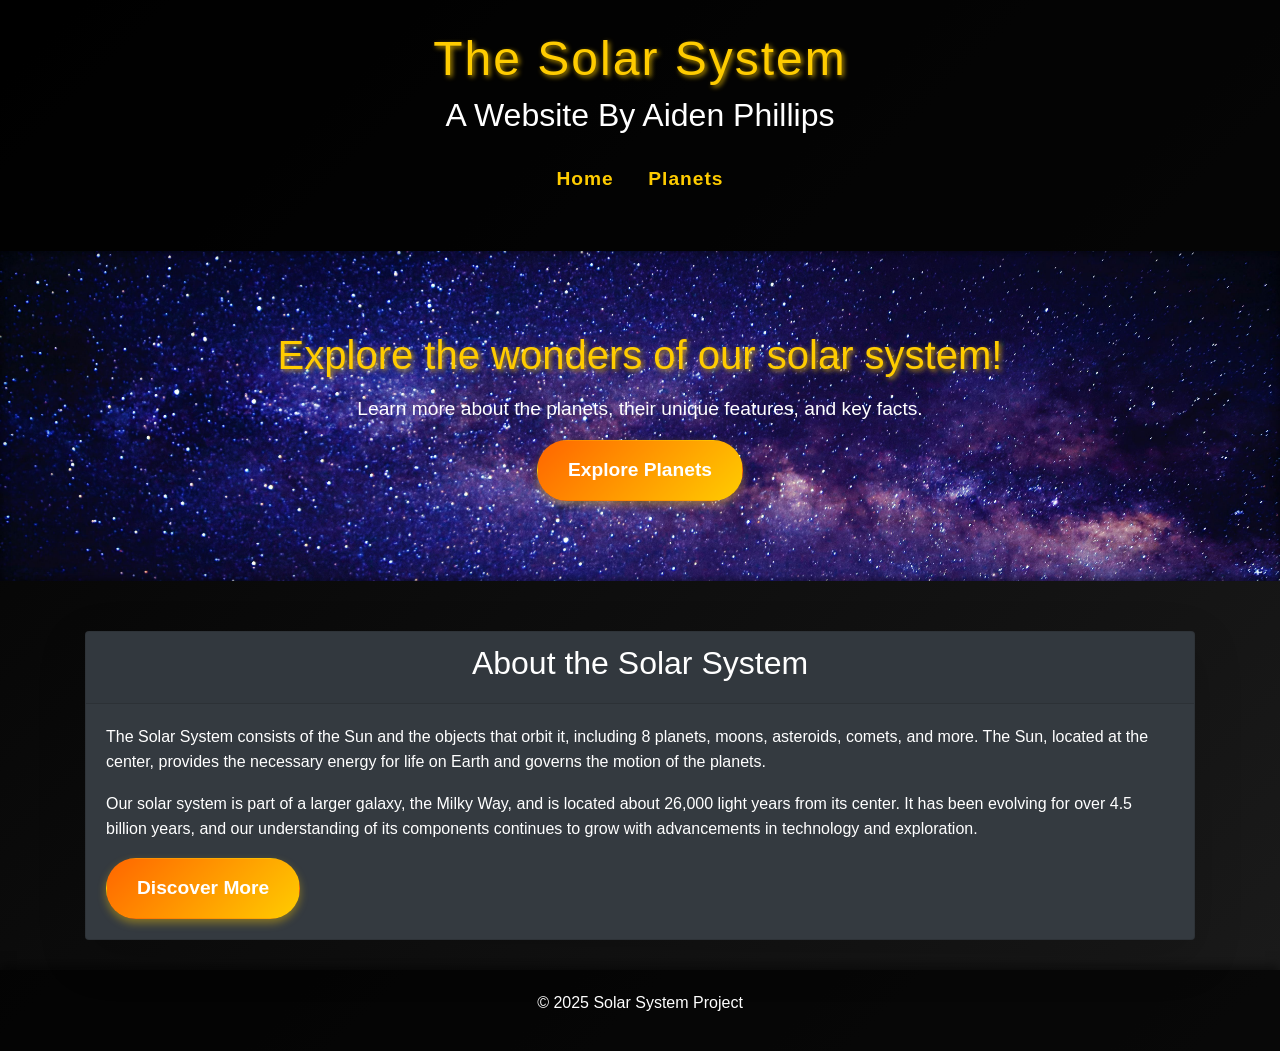
<file: index.html>
<!DOCTYPE html>
<html lang="en">
<head>
    <meta charset="UTF-8">
    <meta name="viewport" content="width=device-width, initial-scale=1.0">
    <title>Solar System</title>
    <link href="https://stackpath.bootstrapcdn.com/bootstrap/4.5.2/css/bootstrap.min.css" rel="stylesheet">
    <link rel="stylesheet" href="styles.css">
</head>
<body>
    <header>
        <h1>The Solar System</h1>
        <h2>A Website By Aiden Phillips</h2>
        <nav>
            <ul>
                <li><a href="index.html">Home</a></li>
                <li><a href="planets.html">Planets</a></li>
            </ul>
        </nav>
    </header>
    
    <section class="intro">
        <h2>Explore the wonders of our solar system!</h2>
        <p>Learn more about the planets, their unique features, and key facts.</p>
        <a href="planets.html" class="btn btn-space">Explore Planets</a>
    </section>

    <section class="solar-system-info">
        <div class="container">
            <div class="card bg-dark text-white shadow-lg">
                <div class="card-header text-center">
                    <h2>About the Solar System</h2>
                </div>
                <div class="card-body">
                    <p>The Solar System consists of the Sun and the objects that orbit it, including 8 planets, moons, asteroids, comets, and more. The Sun, located at the center, provides the necessary energy for life on Earth and governs the motion of the planets.</p>
                    <p>Our solar system is part of a larger galaxy, the Milky Way, and is located about 26,000 light years from its center. It has been evolving for over 4.5 billion years, and our understanding of its components continues to grow with advancements in technology and exploration.</p>
                    <a href="planets.html" class="btn btn-space">Discover More</a>
                </div>
            </div>
        </div>
    </section>
    
    
    <footer>
        <p>&copy; 2025 Solar System Project</p>
    </footer>
</body>
</html>
</file>
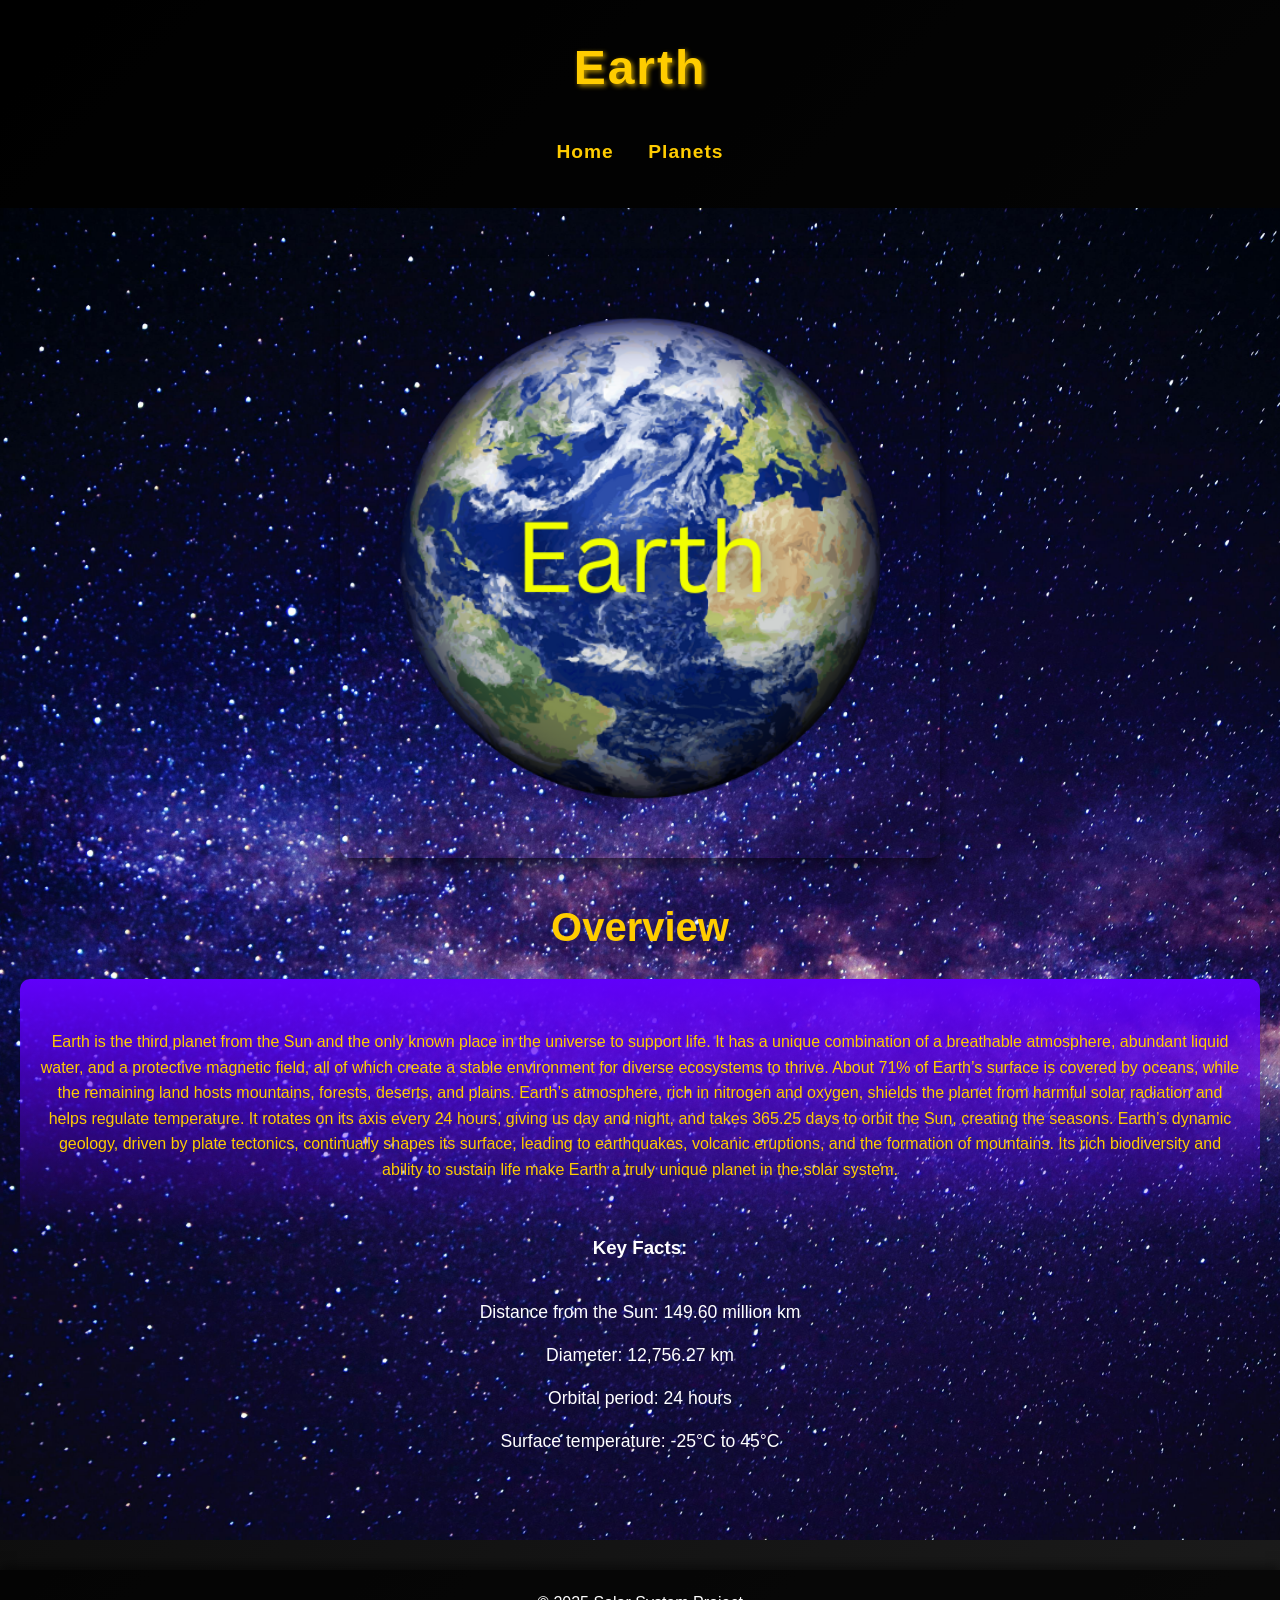
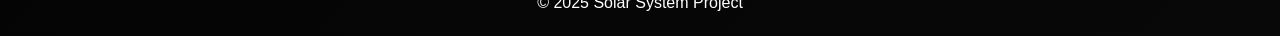
<file: earth.html>
<!DOCTYPE html>
<html lang="en">
<head>
    <meta charset="UTF-8">
    <meta name="viewport" content="width=device-width, initial-scale=1.0">
    <title>Earth - Solar System</title>
    <link rel="stylesheet" href="styles.css">
</head>
<body>
    <header>
        <h1>Earth</h1>
        <nav>
            <ul>
                <li><a href="index.html">Home</a></li>
                <li><a href="planets.html">Planets</a></li>
            </ul>
        </nav>
    </header>

    <section class="planet-detail">
        <img src="images/earth.png" alt="Mercury" class="planet-img">
        <h2>Overview</h2>
        <p>Earth is the third planet from the Sun and the only known place in the universe to support life. It has a unique combination of a breathable atmosphere, abundant liquid water, and a protective magnetic field, all of which create a stable environment for diverse ecosystems to thrive. About 71% of Earth’s surface is covered by oceans, while the remaining land hosts mountains, forests, deserts, and plains. Earth’s atmosphere, rich in nitrogen and oxygen, shields the planet from harmful solar radiation and helps regulate temperature. It rotates on its axis every 24 hours, giving us day and night, and takes 365.25 days to orbit the Sun, creating the seasons. Earth’s dynamic geology, driven by plate tectonics, continually shapes its surface, leading to earthquakes, volcanic eruptions, and the formation of mountains. Its rich biodiversity and ability to sustain life make Earth a truly unique planet in the solar system.</p>

        <h3>Key Facts:</h3>
        <ul>
            <li>Distance from the Sun: 149.60 million km</li>
            <li>Diameter: 12,756.27 km</li>
            <li>Orbital period: 24 hours</li>
            <li>Surface temperature: -25°C to 45°C</li>
        </ul>
    </section>

    <footer>
        <p>&copy; 2025 Solar System Project</p>
    </footer>
</body>
</html>
</file>
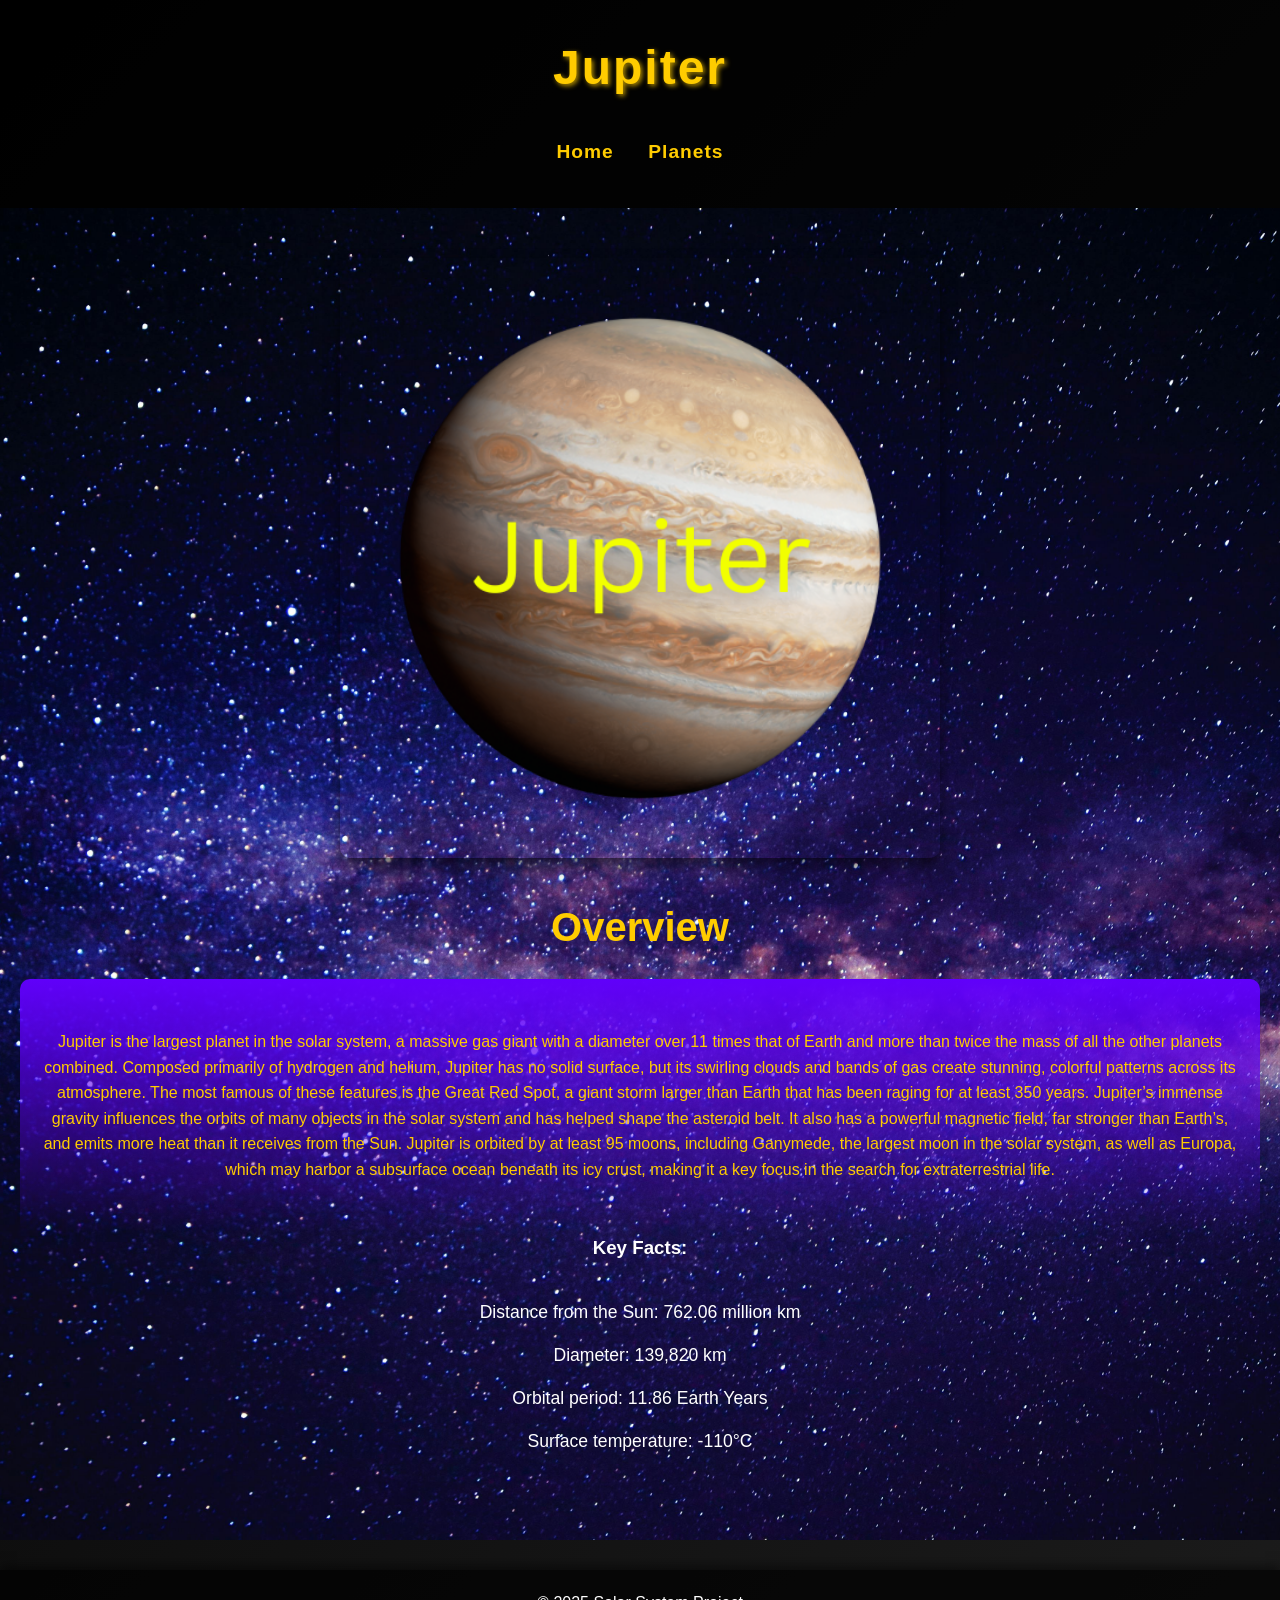
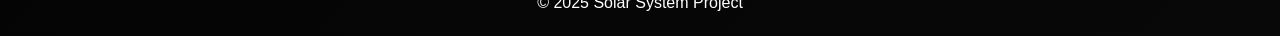
<file: jupiter.html>
<!DOCTYPE html>
<html lang="en">
<head>
    <meta charset="UTF-8">
    <meta name="viewport" content="width=device-width, initial-scale=1.0">
    <title>Jupiter - Solar System</title>
    <link rel="stylesheet" href="styles.css">
</head>
<body>
    <header>
        <h1>Jupiter</h1>
        <nav>
            <ul>
                <li><a href="index.html">Home</a></li>
                <li><a href="planets.html">Planets</a></li>
            </ul>
        </nav>
    </header>

    <section class="planet-detail">
        <img src="images/jupiter.png" alt="Jupiter" class="planet-img">
        <h2>Overview</h2>
        <p>Jupiter is the largest planet in the solar system, a massive gas giant with a diameter over 11 times that of Earth and more than twice the mass of all the other planets combined. Composed primarily of hydrogen and helium, Jupiter has no solid surface, but its swirling clouds and bands of gas create stunning, colorful patterns across its atmosphere. The most famous of these features is the Great Red Spot, a giant storm larger than Earth that has been raging for at least 350 years. Jupiter’s immense gravity influences the orbits of many objects in the solar system and has helped shape the asteroid belt. It also has a powerful magnetic field, far stronger than Earth’s, and emits more heat than it receives from the Sun. Jupiter is orbited by at least 95 moons, including Ganymede, the largest moon in the solar system, as well as Europa, which may harbor a subsurface ocean beneath its icy crust, making it a key focus in the search for extraterrestrial life.</p>

        <h3>Key Facts:</h3>
        <ul>
            <li>Distance from the Sun: 762.06 million km</li>
            <li>Diameter: 139,820 km</li>
            <li>Orbital period: 11.86 Earth Years</li>
            <li>Surface temperature: -110°C</li>
        </ul>
    </section>

    <footer>
        <p>&copy; 2025 Solar System Project</p>
    </footer>
</body>
</html>
</file>
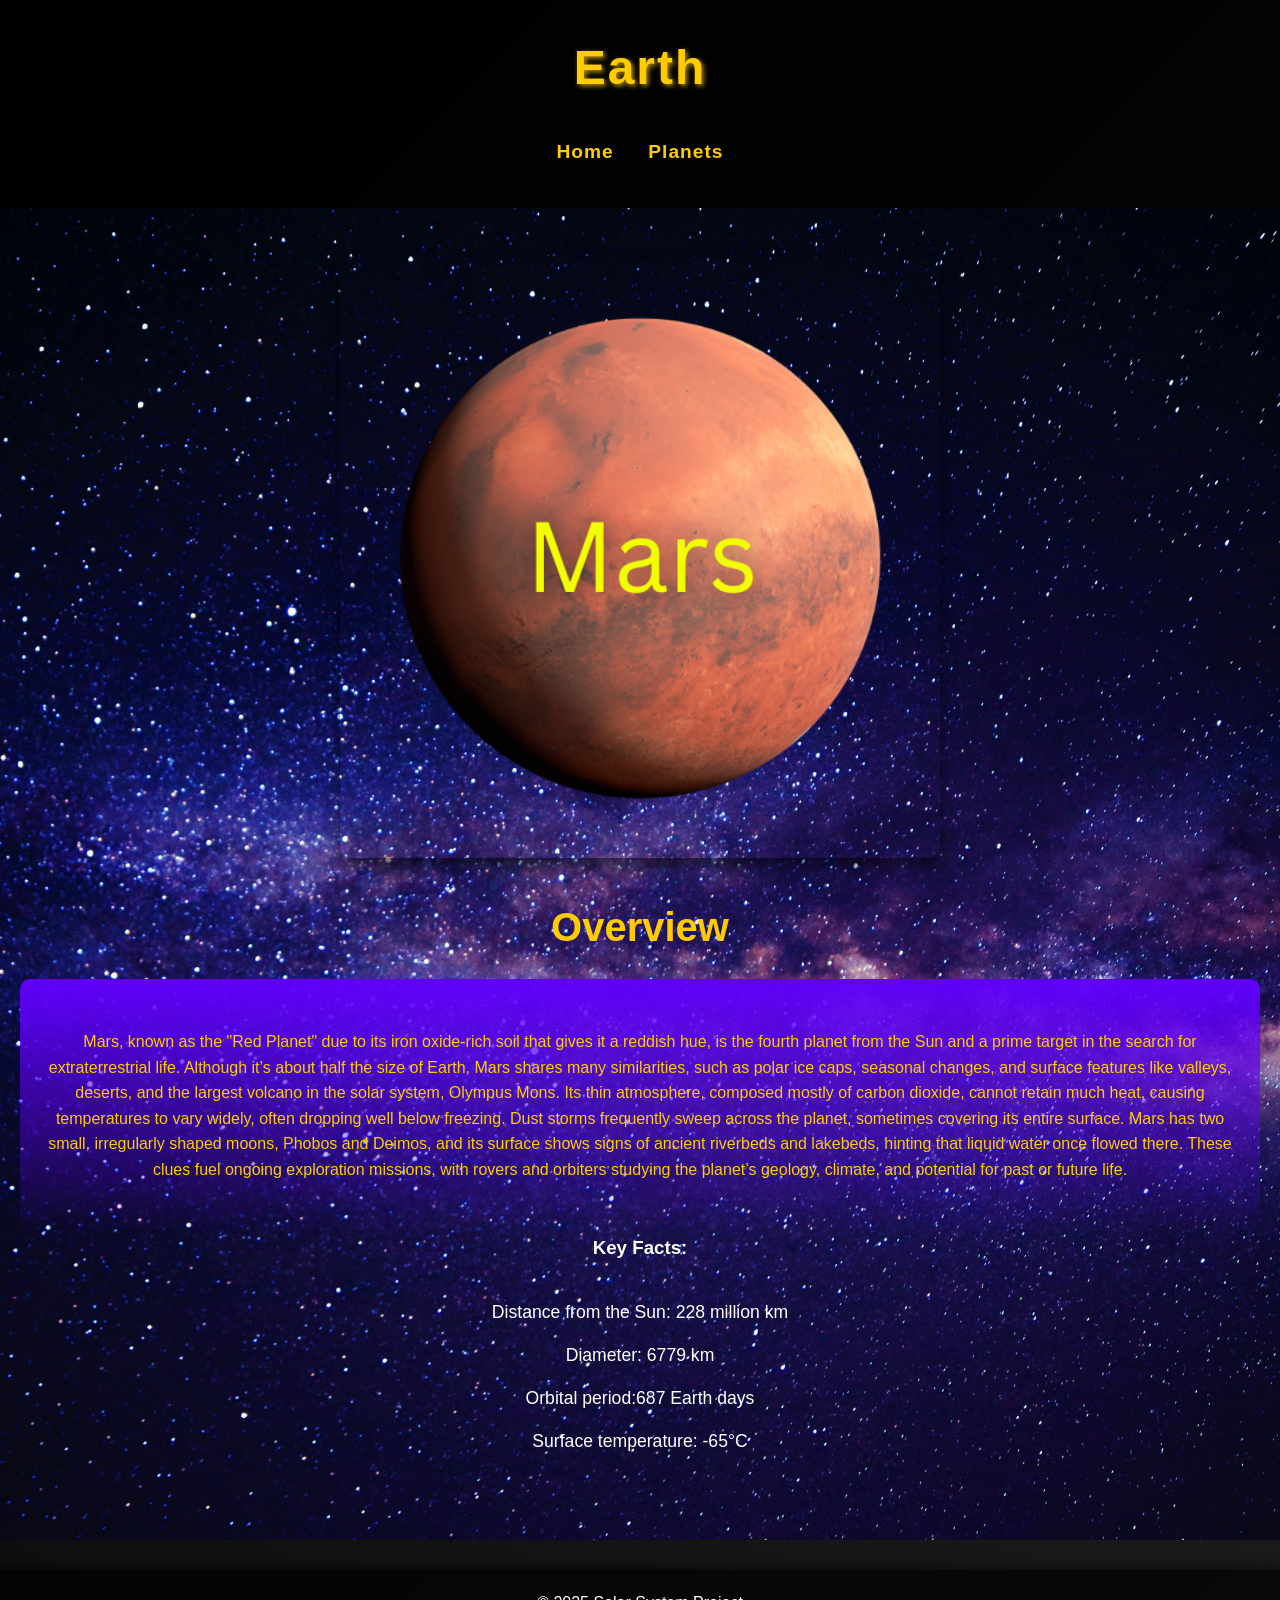
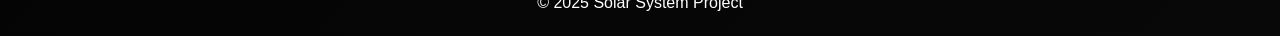
<file: mars.html>
<!DOCTYPE html>
<html lang="en">
<head>
    <meta charset="UTF-8">
    <meta name="viewport" content="width=device-width, initial-scale=1.0">
    <title>Mars - Solar System</title>
    <link rel="stylesheet" href="styles.css">
</head>
<body>
    <header>
        <h1>Earth</h1>
        <nav>
            <ul>
                <li><a href="index.html">Home</a></li>
                <li><a href="planets.html">Planets</a></li>
            </ul>
        </nav>
    </header>

    <section class="planet-detail">
        <img src="images/mars.png" alt="Mars" class="planet-img">
        <h2>Overview</h2>
        <p>Mars, known as the "Red Planet" due to its iron oxide-rich soil that gives it a reddish hue, is the fourth planet from the Sun and a prime target in the search for extraterrestrial life. Although it’s about half the size of Earth, Mars shares many similarities, such as polar ice caps, seasonal changes, and surface features like valleys, deserts, and the largest volcano in the solar system, Olympus Mons. Its thin atmosphere, composed mostly of carbon dioxide, cannot retain much heat, causing temperatures to vary widely, often dropping well below freezing. Dust storms frequently sweep across the planet, sometimes covering its entire surface. Mars has two small, irregularly shaped moons, Phobos and Deimos, and its surface shows signs of ancient riverbeds and lakebeds, hinting that liquid water once flowed there. These clues fuel ongoing exploration missions, with rovers and orbiters studying the planet’s geology, climate, and potential for past or future life.</p>

        <h3>Key Facts:</h3>
        <ul>
            <li>Distance from the Sun: 228 million km</li>
            <li>Diameter: 6779 km</li>
            <li>Orbital period:687 Earth days</li>
            <li>Surface temperature: -65°C</li>
        </ul>
    </section>

    <footer>
        <p>&copy; 2025 Solar System Project</p>
    </footer>
</body>
</html>
</file>
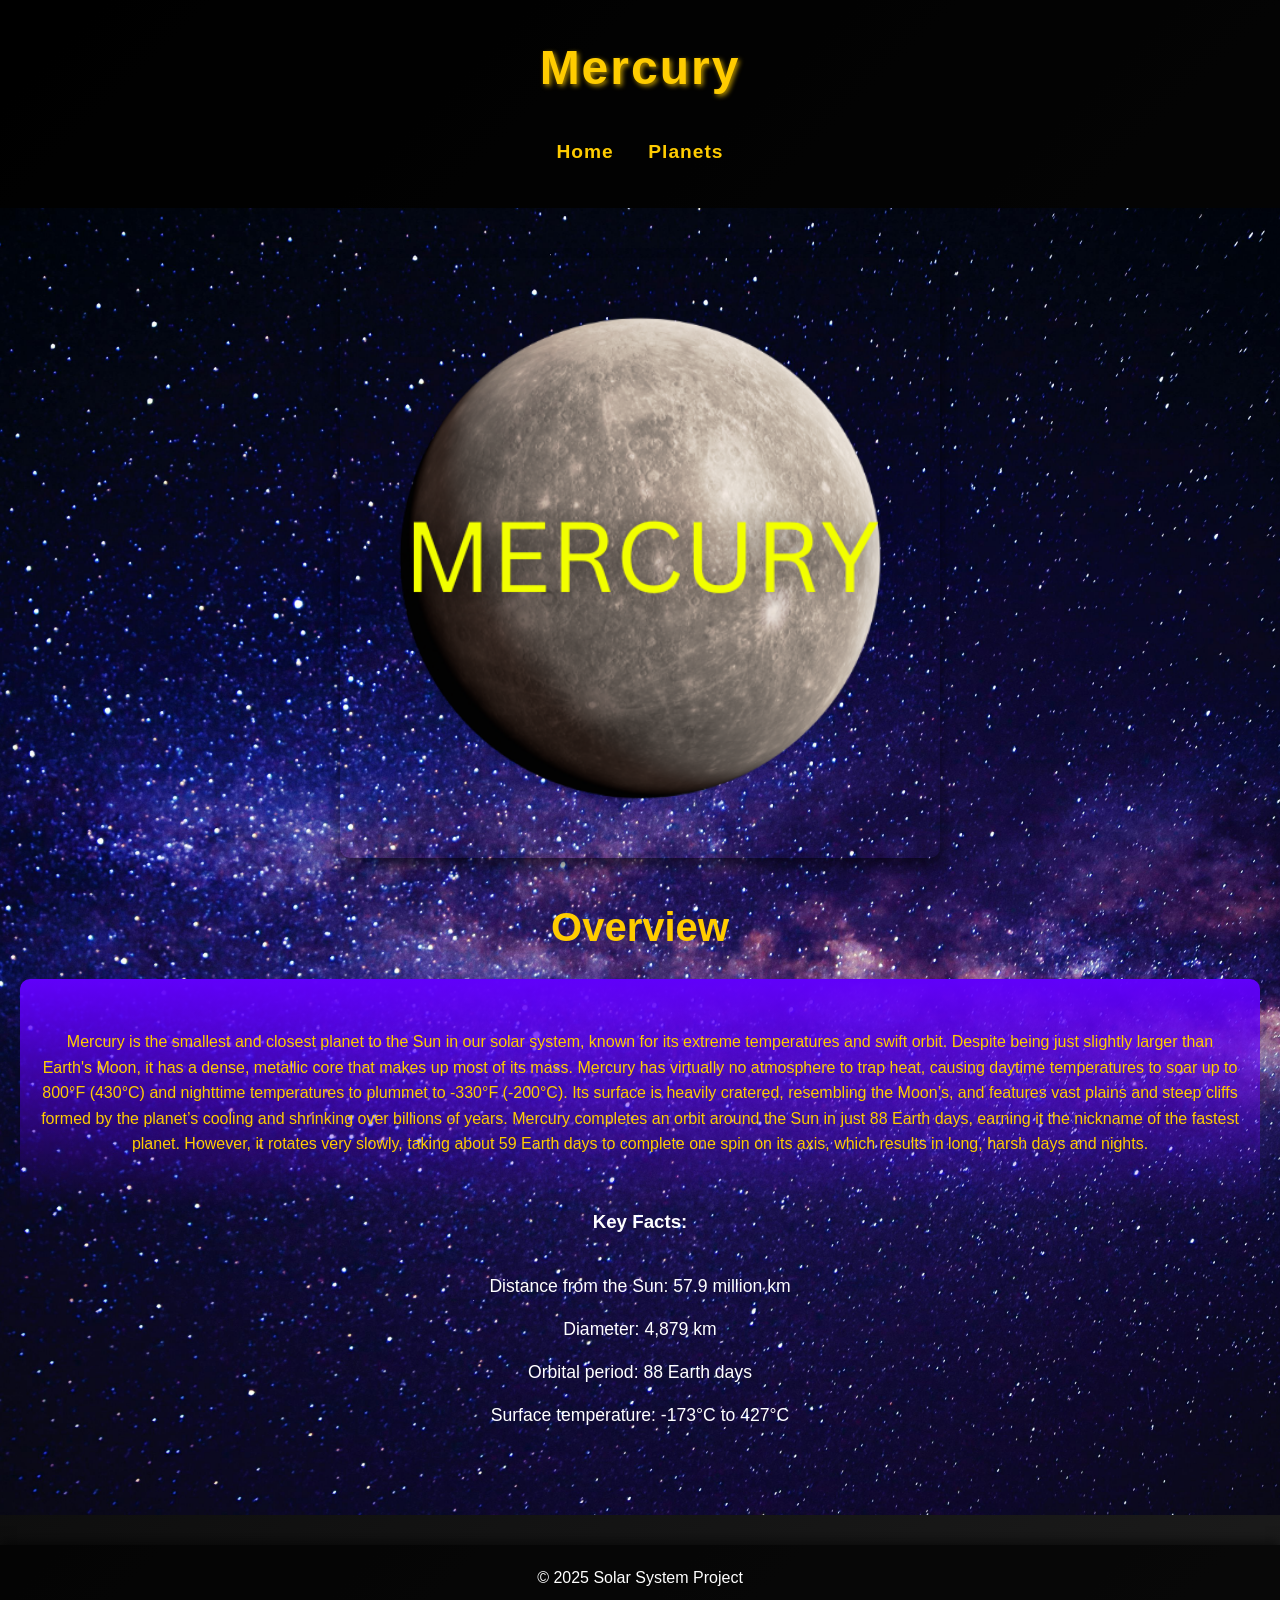
<file: mercury.html>
<!DOCTYPE html>
<html lang="en">
<head>
    <meta charset="UTF-8">
    <meta name="viewport" content="width=device-width, initial-scale=1.0">
    <title>Mercury - Solar System</title>
    <link rel="stylesheet" href="styles.css">
</head>
<body>
    <header>
        <h1>Mercury</h1>
        <nav>
            <ul>
                <li><a href="index.html">Home</a></li>
                <li><a href="planets.html">Planets</a></li>
            </ul>
        </nav>
    </header>

    <section class="planet-detail">
        <img src="images/mercury.png" alt="Mercury" class="planet-img">
        <h2>Overview</h2>
        <p>Mercury is the smallest and closest planet to the Sun in our solar system, known for its extreme temperatures and swift orbit. Despite being just slightly larger than Earth's Moon, it has a dense, metallic core that makes up most of its mass. Mercury has virtually no atmosphere to trap heat, causing daytime temperatures to soar up to 800°F (430°C) and nighttime temperatures to plummet to -330°F (-200°C). Its surface is heavily cratered, resembling the Moon’s, and features vast plains and steep cliffs formed by the planet’s cooling and shrinking over billions of years. Mercury completes an orbit around the Sun in just 88 Earth days, earning it the nickname of the fastest planet. However, it rotates very slowly, taking about 59 Earth days to complete one spin on its axis, which results in long, harsh days and nights.</p>

        <h3>Key Facts:</h3>
        <ul>
            <li>Distance from the Sun: 57.9 million km</li>
            <li>Diameter: 4,879 km</li>
            <li>Orbital period: 88 Earth days</li>
            <li>Surface temperature: -173°C to 427°C</li>
        </ul>
    </section>

    <footer>
        <p>&copy; 2025 Solar System Project</p>
    </footer>
</body>
</html>
</file>
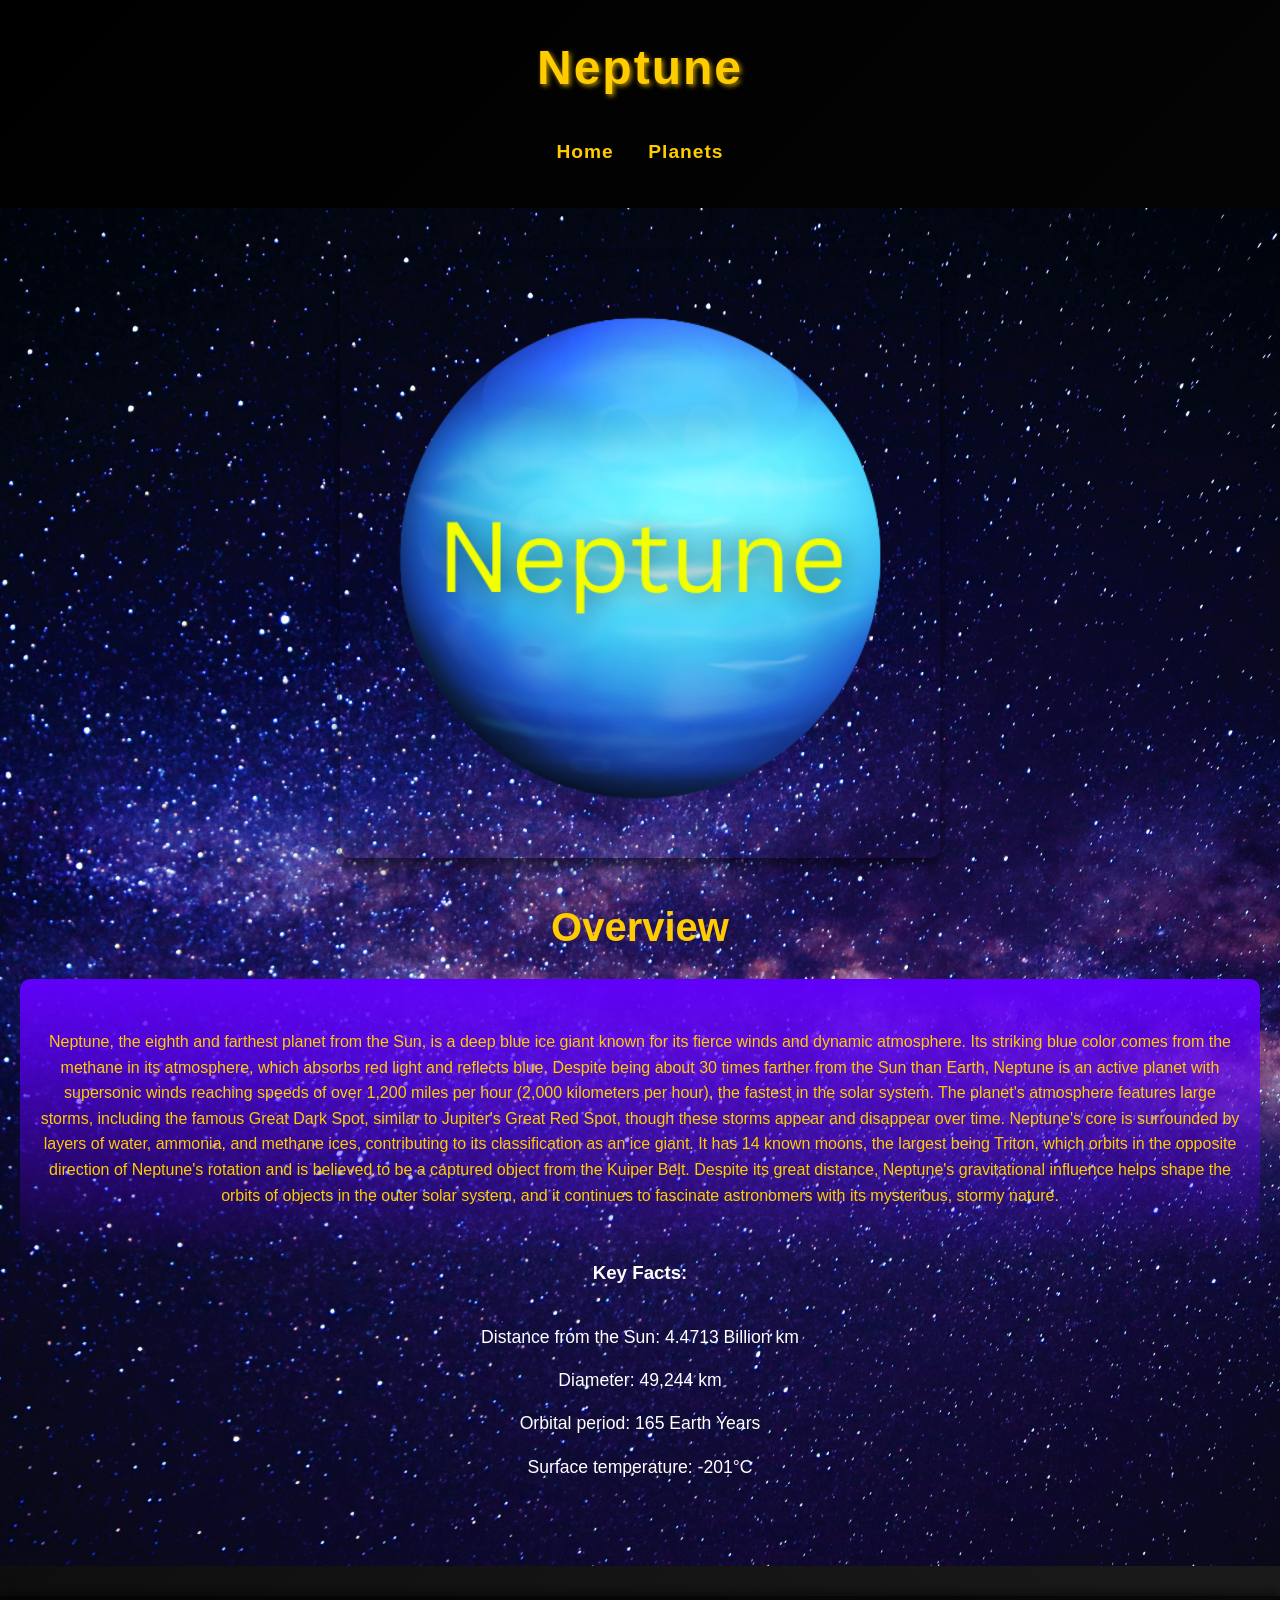
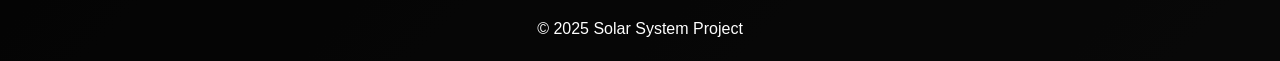
<file: neptune.html>
<!DOCTYPE html>
<html lang="en">
<head>
    <meta charset="UTF-8">
    <meta name="viewport" content="width=device-width, initial-scale=1.0">
    <title>Neptune - Solar System</title>
    <link rel="stylesheet" href="styles.css">
</head>
<body>
    <header>
        <h1>Neptune</h1>
        <nav>
            <ul>
                <li><a href="index.html">Home</a></li>
                <li><a href="planets.html">Planets</a></li>
            </ul>
        </nav>
    </header>

    <section class="planet-detail">
        <img src="images/neptune.png" alt="Neptune" class="planet-img">
        <h2>Overview</h2>
        <p>Neptune, the eighth and farthest planet from the Sun, is a deep blue ice giant known for its fierce winds and dynamic atmosphere. Its striking blue color comes from the methane in its atmosphere, which absorbs red light and reflects blue. Despite being about 30 times farther from the Sun than Earth, Neptune is an active planet with supersonic winds reaching speeds of over 1,200 miles per hour (2,000 kilometers per hour), the fastest in the solar system. The planet's atmosphere features large storms, including the famous Great Dark Spot, similar to Jupiter's Great Red Spot, though these storms appear and disappear over time. Neptune's core is surrounded by layers of water, ammonia, and methane ices, contributing to its classification as an ice giant. It has 14 known moons, the largest being Triton, which orbits in the opposite direction of Neptune's rotation and is believed to be a captured object from the Kuiper Belt. Despite its great distance, Neptune's gravitational influence helps shape the orbits of objects in the outer solar system, and it continues to fascinate astronomers with its mysterious, stormy nature.
</p>

        <h3>Key Facts:</h3>
        <ul>
            <li>Distance from the Sun: 4.4713 Billion km</li>
            <li>Diameter: 49,244 km</li>
            <li>Orbital period: 165 Earth Years</li>
            <li>Surface temperature: -201°C</li>
        </ul>
    </section>

    <footer>
        <p>&copy; 2025 Solar System Project</p>
    </footer>
</body>
</html>
</file>
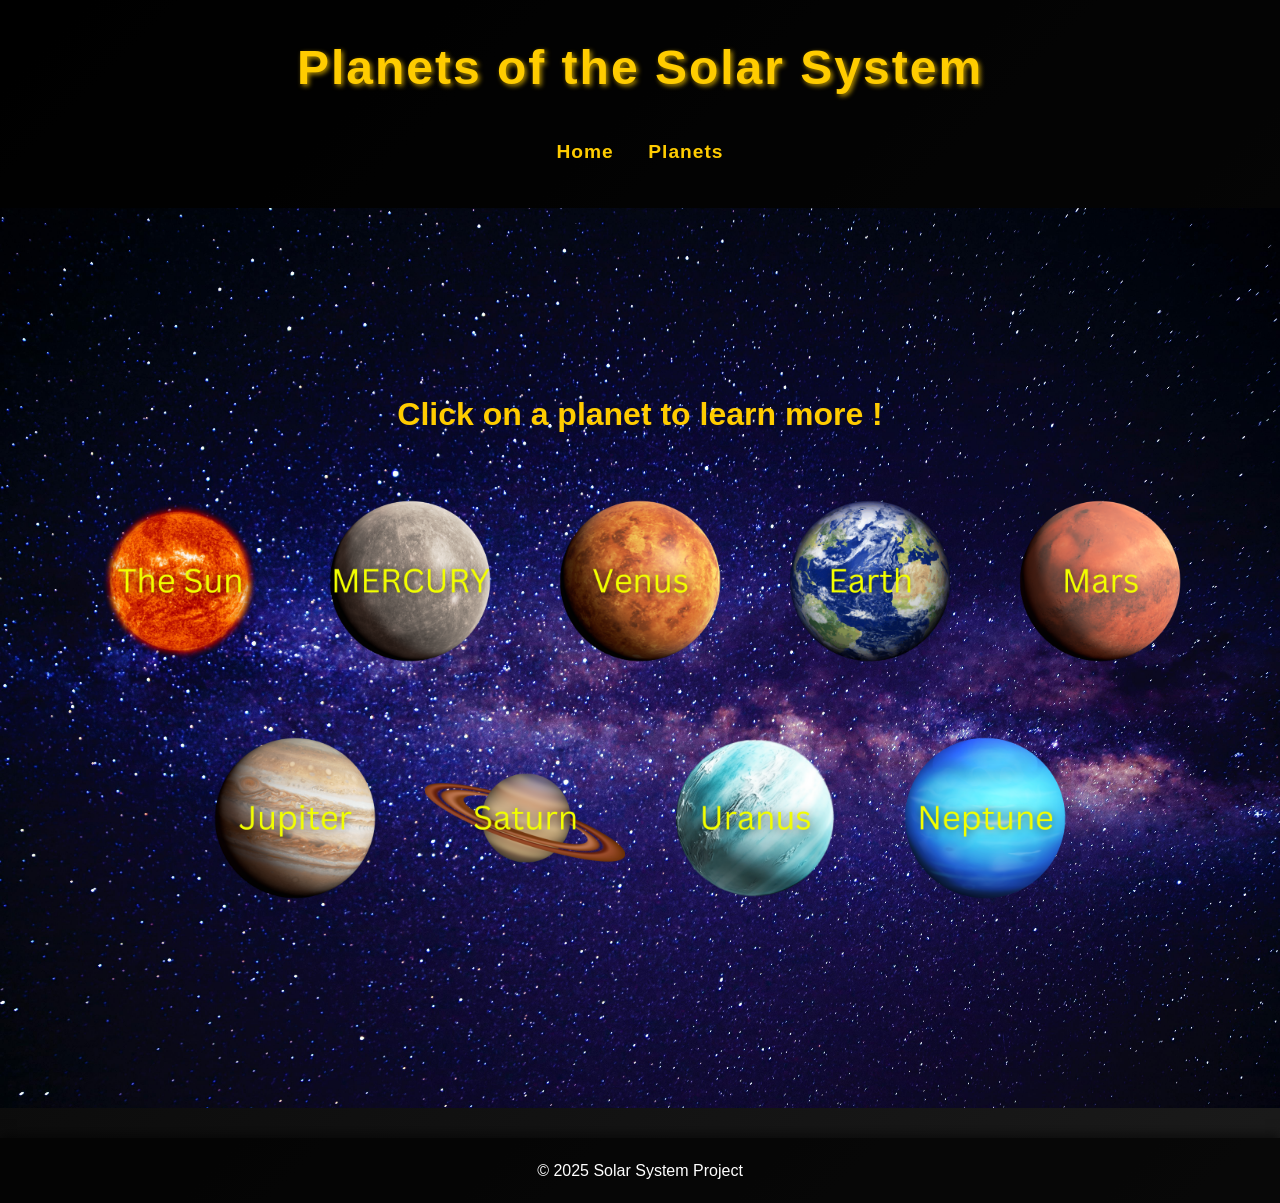
<file: planets.html>
<!DOCTYPE html>
<html lang="en">
<head>
    <meta charset="UTF-8">
    <meta name="viewport" content="width=device-width, initial-scale=1.0">
    <title>Planets</title>
    <link rel="stylesheet" href="styles.css">
</head>
<body>
    <header>
        <h1>Planets of the Solar System</h1>
        <nav>
            <ul>
                <li><a href="index.html">Home</a></li>
                <li><a href="planets.html">Planets</a></li>
            </ul>
        </nav>
    </header>
    
    <section class="planet-list">
    <h2>Click on a planet to learn more !</h2>
    <div class="container">
        <div class="planet-item">
            
            <a href="sun.html"><img src="images/sun.png" alt="The sun"></a>
        </div>
        <div class="planet-item">
            
            <a href="mercury.html"><img src="images/mercury.png" alt="Mercury"></a>
        </div>
        <div class="planet-item">
            
            <a href="venus.html"><img src="images/Venus.png" alt="Venus"></a>
        </div>
        <div class="planet-item">
            
            <a href="earth.html"><img src="images/earth.png" alt="Earth"></a>
        </div>
        <div class="planet-item">
            
            <a href="mars.html"><img src="images/mars.png" alt="Mars"></a>
        </div>
        <div class="planet-item">
            
            <a href="jupiter.html"><img src="images/jupiter.png" alt="Jupiter"></a>
        </div>
        <div class="planet-item">
            
            <a href="saturn.html"><img src="images/Saturn.png" alt="Saturn"></a>
        </div>
        <div class="planet-item">
            
            <a href="uranus.html"><img src="images/uranus.png" alt="Uranus"></a>
        </div>
        <div class="planet-item">
            
            <a href="neptune.html"><img src="images/neptune.png" alt="Neptune"></a>
        </div>
        <!-- Add more planets here -->
    </div>
</section>

    
    <footer>
        <p>&copy; 2025 Solar System Project</p>
    </footer>
</body>
</html>
</file>
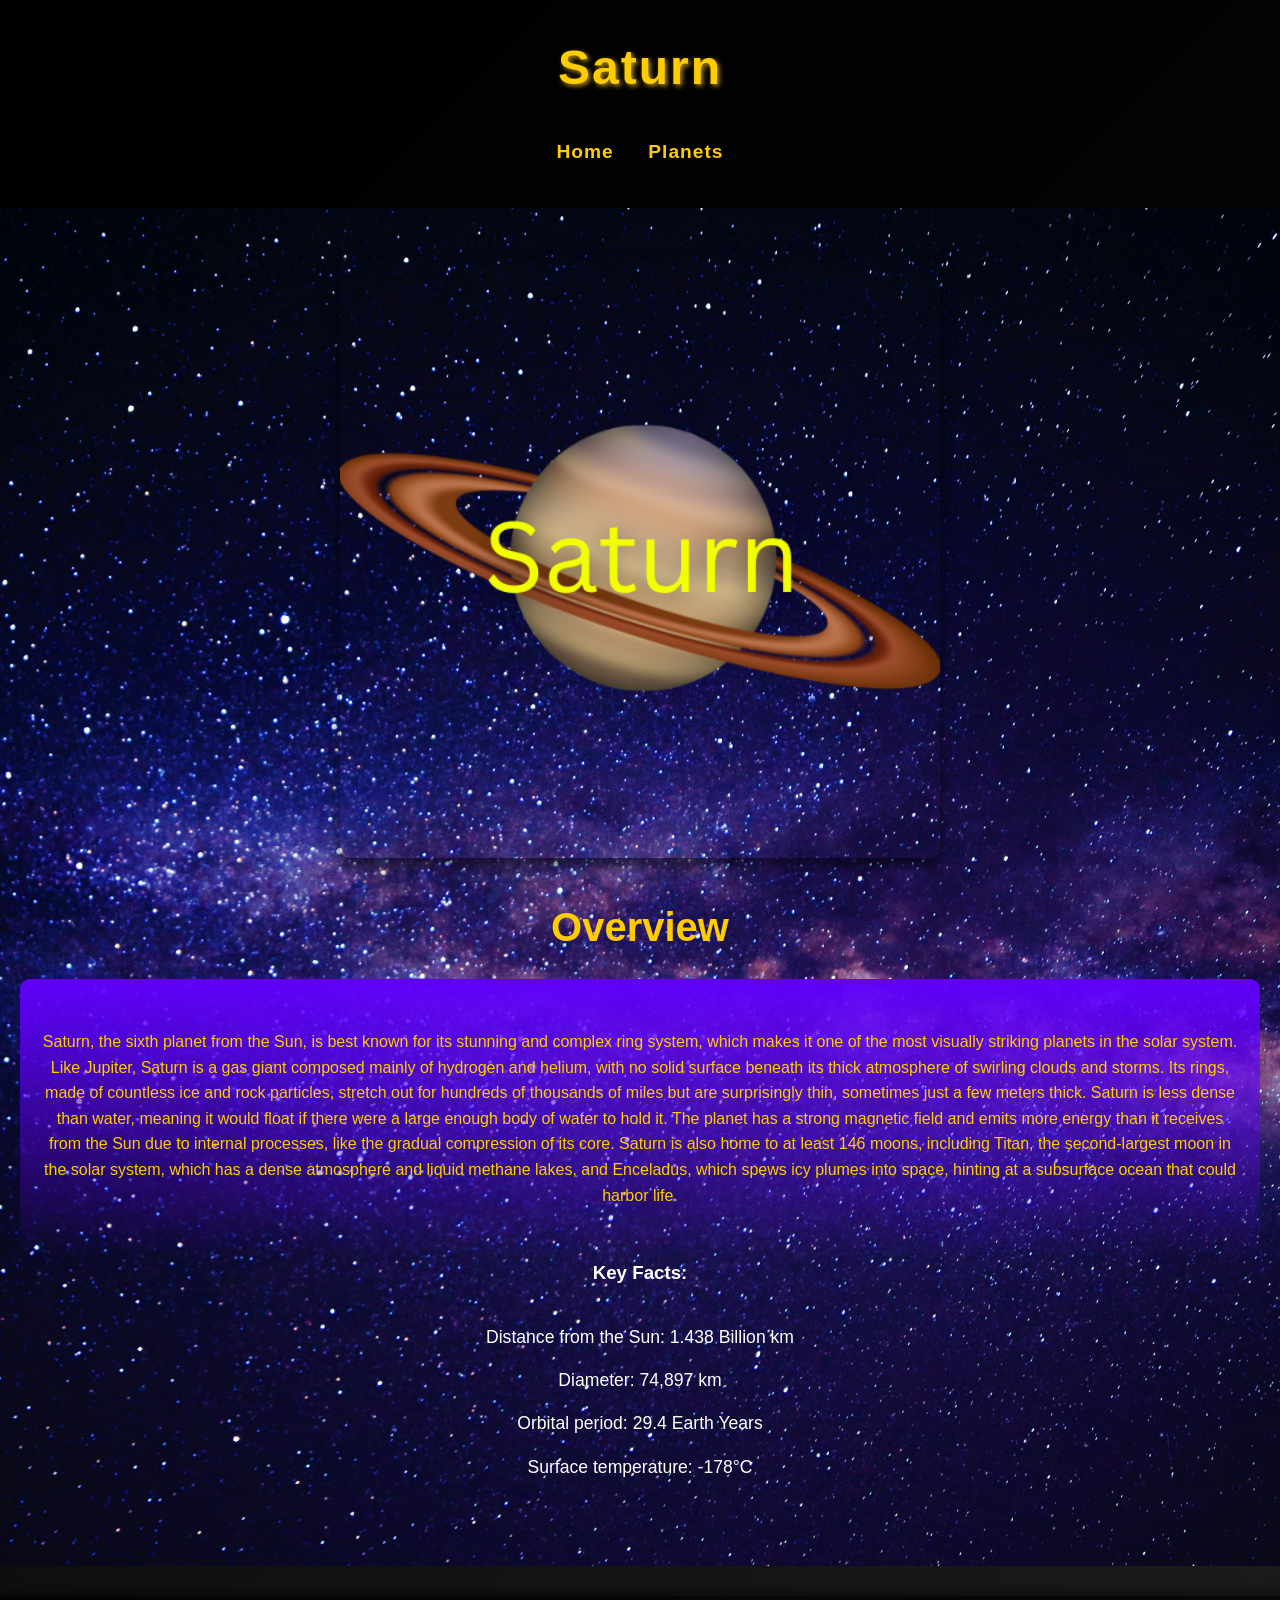
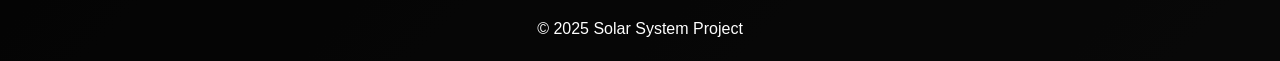
<file: saturn.html>
<!DOCTYPE html>
<html lang="en">
<head>
    <meta charset="UTF-8">
    <meta name="viewport" content="width=device-width, initial-scale=1.0">
    <title>Saturn - Solar System</title>
    <link rel="stylesheet" href="styles.css">
</head>
<body>
    <header>
        <h1>Saturn</h1>
        <nav>
            <ul>
                <li><a href="index.html">Home</a></li>
                <li><a href="planets.html">Planets</a></li>
            </ul>
        </nav>
    </header>

    <section class="planet-detail">
        <img src="images/Saturn.png" alt="Saturn" class="planet-img">
        <h2>Overview</h2>
        <p>Saturn, the sixth planet from the Sun, is best known for its stunning and complex ring system, which makes it one of the most visually striking planets in the solar system. Like Jupiter, Saturn is a gas giant composed mainly of hydrogen and helium, with no solid surface beneath its thick atmosphere of swirling clouds and storms. Its rings, made of countless ice and rock particles, stretch out for hundreds of thousands of miles but are surprisingly thin, sometimes just a few meters thick. Saturn is less dense than water, meaning it would float if there were a large enough body of water to hold it. The planet has a strong magnetic field and emits more energy than it receives from the Sun due to internal processes, like the gradual compression of its core. Saturn is also home to at least 146 moons, including Titan, the second-largest moon in the solar system, which has a dense atmosphere and liquid methane lakes, and Enceladus, which spews icy plumes into space, hinting at a subsurface ocean that could harbor life.</p>

        <h3>Key Facts:</h3>
        <ul>
            <li>Distance from the Sun: 1.438 Billion km</li>
            <li>Diameter: 74,897 km</li>
            <li>Orbital period: 29.4 Earth Years</li>
            <li>Surface temperature: -178°C</li>
        </ul>
    </section>

    <footer>
        <p>&copy; 2025 Solar System Project</p>
    </footer>
</body>
</html>
</file>
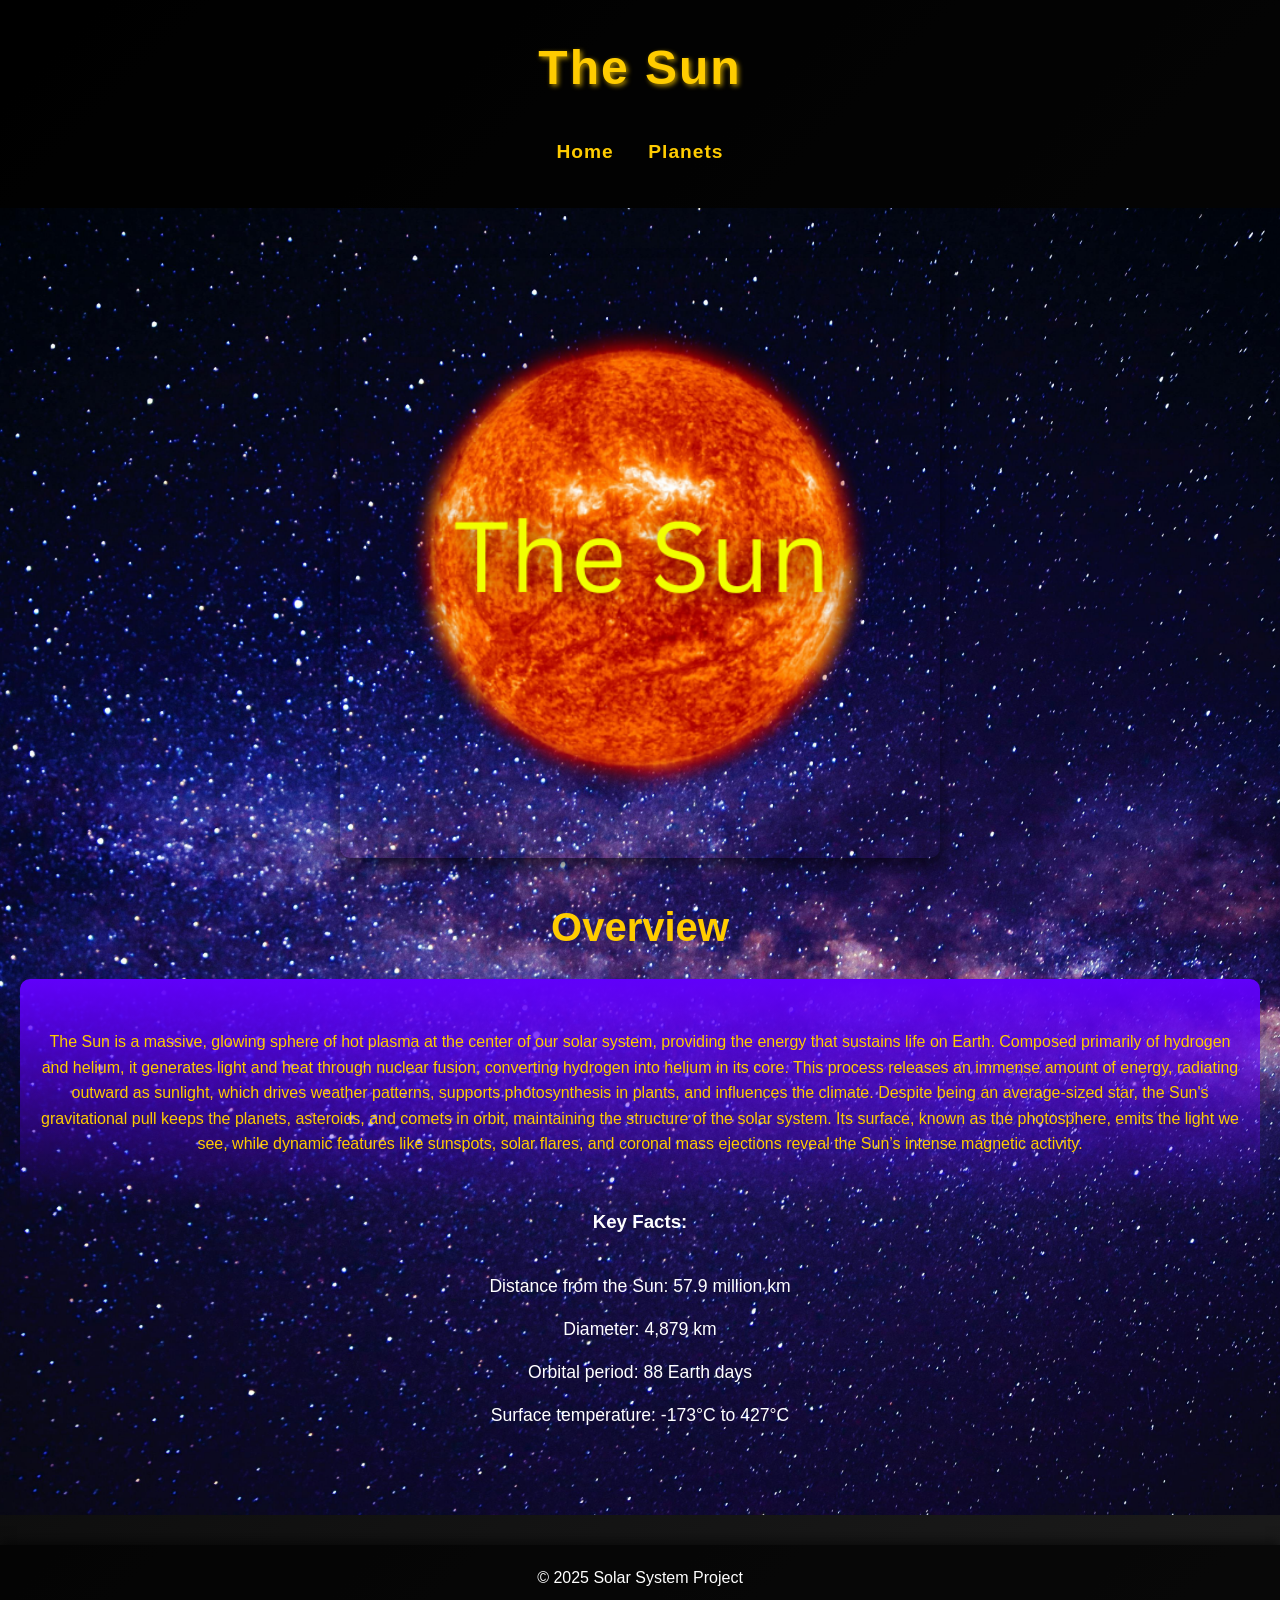
<file: sun.html>
<!DOCTYPE html>
<html lang="en">
<head>
    <meta charset="UTF-8">
    <meta name="viewport" content="width=device-width, initial-scale=1.0">
    <title>The Sun - Solar System</title>
    <link rel="stylesheet" href="styles.css">
</head>
<body>
    <header>
        <h1>The Sun</h1>
        <nav>
            <ul>
                <li><a href="index.html">Home</a></li>
                <li><a href="planets.html">Planets</a></li>
            </ul>
        </nav>
    </header>

    <section class="planet-detail">
        <img src="images/sun.png" alt="Mercury" class="planet-img">
        <h2>Overview</h2>
        <p>The Sun is a massive, glowing sphere of hot plasma at the center of our solar system, providing the energy that sustains life on Earth. Composed primarily of hydrogen and helium, it generates light and heat through nuclear fusion, converting hydrogen into helium in its core. This process releases an immense amount of energy, radiating outward as sunlight, which drives weather patterns, supports photosynthesis in plants, and influences the climate. Despite being an average-sized star, the Sun's gravitational pull keeps the planets, asteroids, and comets in orbit, maintaining the structure of the solar system. Its surface, known as the photosphere, emits the light we see, while dynamic features like sunspots, solar flares, and coronal mass ejections reveal the Sun’s intense magnetic activity.</p>

        <h3>Key Facts:</h3>
        <ul>
            <li>Distance from the Sun: 57.9 million km</li>
            <li>Diameter: 4,879 km</li>
            <li>Orbital period: 88 Earth days</li>
            <li>Surface temperature: -173°C to 427°C</li>
        </ul>
    </section>

    <footer>
        <p>&copy; 2025 Solar System Project</p>
    </footer>
</body>
</html>
</file>
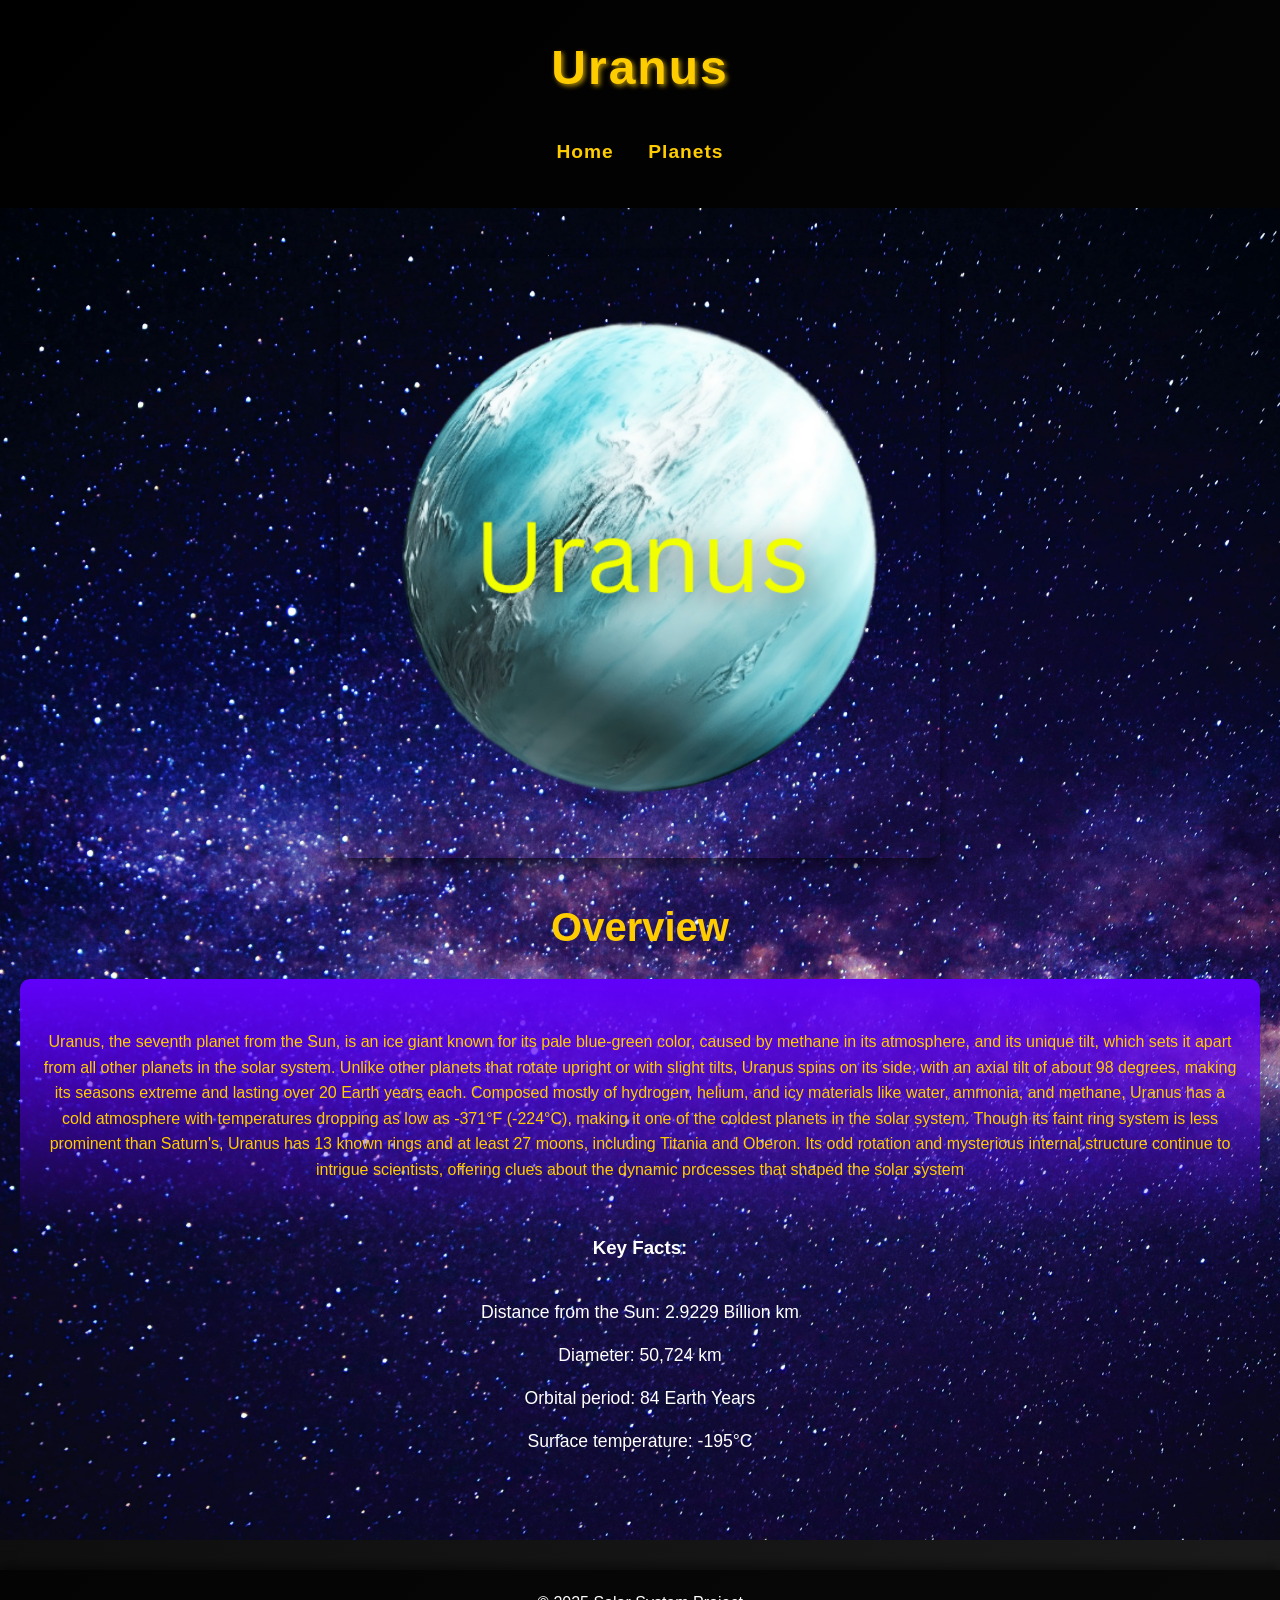
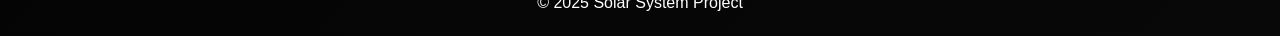
<file: uranus.html>
<!DOCTYPE html>
<html lang="en">
<head>
    <meta charset="UTF-8">
    <meta name="viewport" content="width=device-width, initial-scale=1.0">
    <title>Uranus - Solar System</title>
    <link rel="stylesheet" href="styles.css">
</head>
<body>
    <header>
        <h1>Uranus</h1>
        <nav>
            <ul>
                <li><a href="index.html">Home</a></li>
                <li><a href="planets.html">Planets</a></li>
            </ul>
        </nav>
    </header>

    <section class="planet-detail">
        <img src="images/uranus.png" alt="Uranus" class="planet-img">
        <h2>Overview</h2>
        <p>Uranus, the seventh planet from the Sun, is an ice giant known for its pale blue-green color, caused by methane in its atmosphere, and its unique tilt, which sets it apart from all other planets in the solar system. Unlike other planets that rotate upright or with slight tilts, Uranus spins on its side, with an axial tilt of about 98 degrees, making its seasons extreme and lasting over 20 Earth years each. Composed mostly of hydrogen, helium, and icy materials like water, ammonia, and methane, Uranus has a cold atmosphere with temperatures dropping as low as -371°F (-224°C), making it one of the coldest planets in the solar system. Though its faint ring system is less prominent than Saturn's, Uranus has 13 known rings and at least 27 moons, including Titania and Oberon. Its odd rotation and mysterious internal structure continue to intrigue scientists, offering clues about the dynamic processes that shaped the solar system</p>

        <h3>Key Facts:</h3>
        <ul>
            <li>Distance from the Sun: 2.9229 Billion km</li>
            <li>Diameter: 50,724 km</li>
            <li>Orbital period: 84 Earth Years</li>
            <li>Surface temperature: -195°C</li>
        </ul>
    </section>

    <footer>
        <p>&copy; 2025 Solar System Project</p>
    </footer>
</body>
</html>
</file>
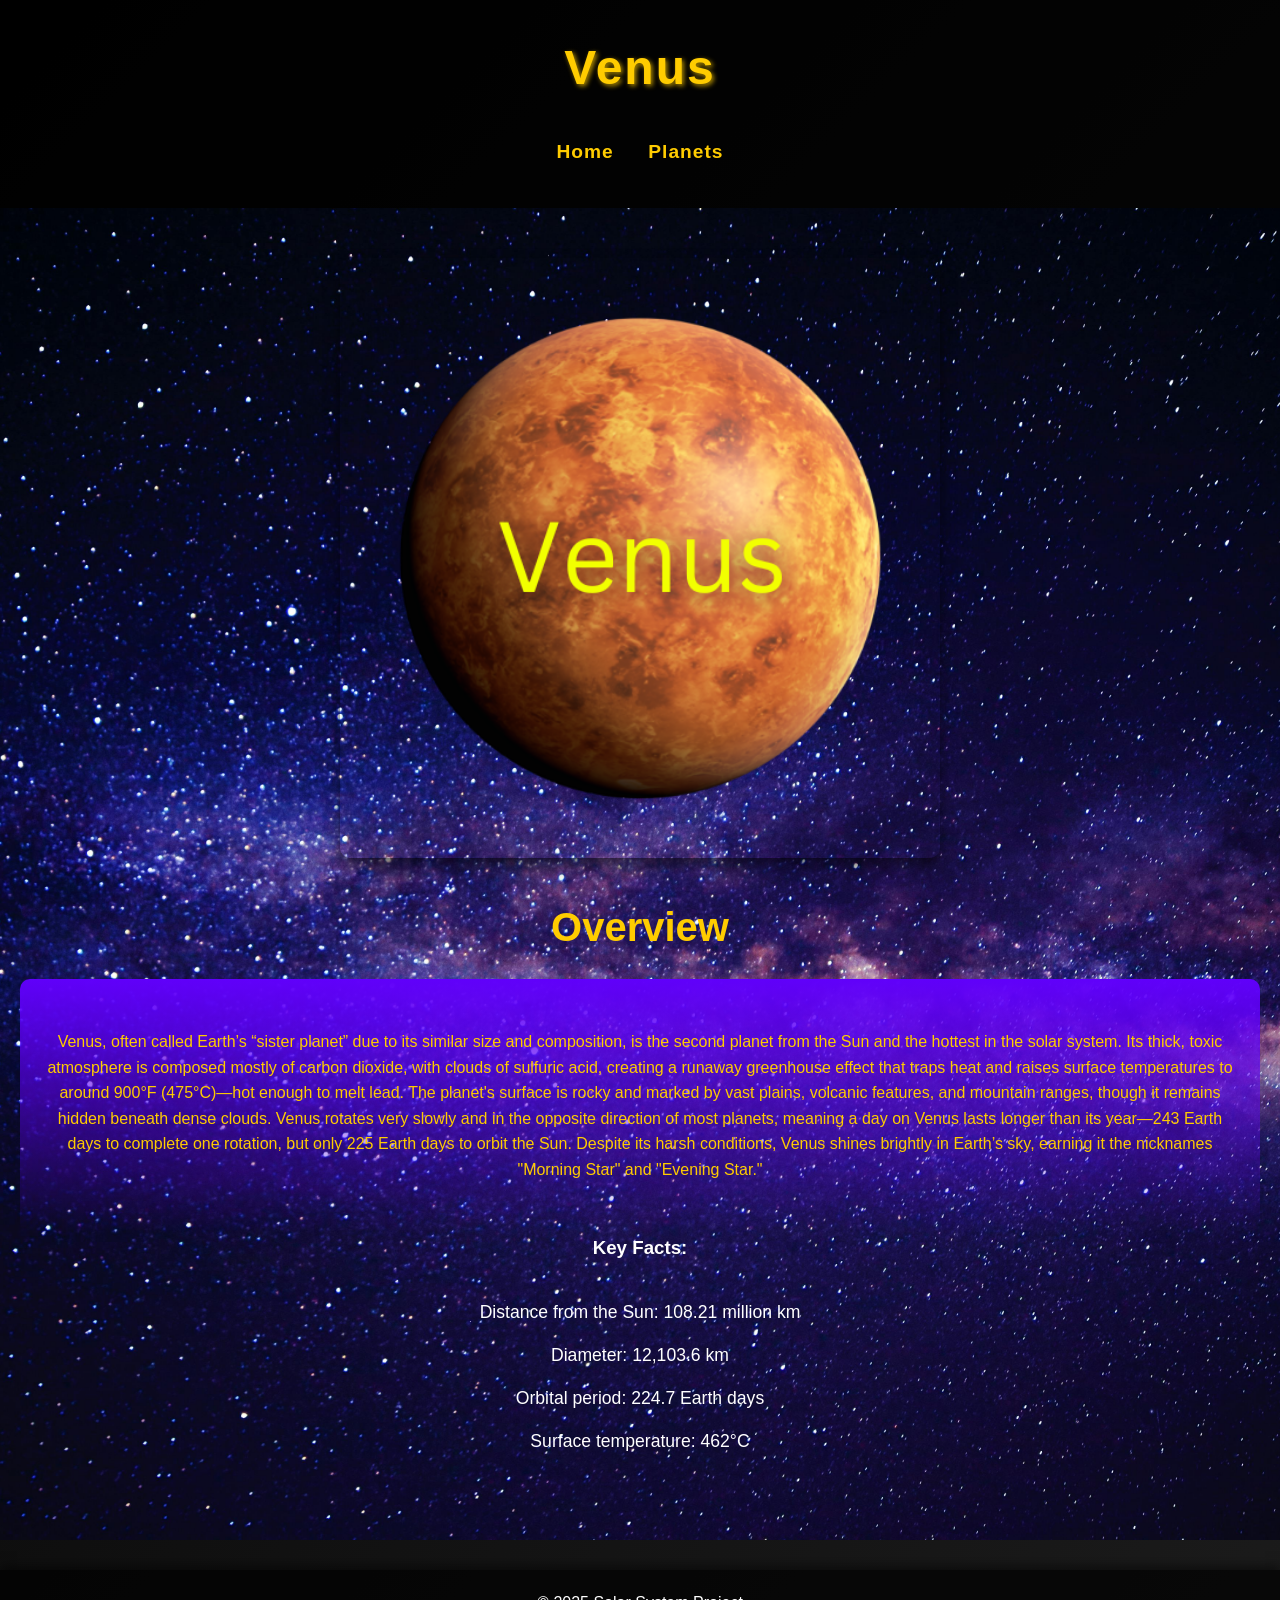
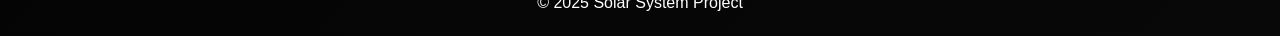
<file: venus.html>
<!DOCTYPE html>
<html lang="en">
<head>
    <meta charset="UTF-8">
    <meta name="viewport" content="width=device-width, initial-scale=1.0">
    <title>Venus - Solar System</title>
    <link rel="stylesheet" href="styles.css">
</head>
<body>
    <header>
        <h1>Venus</h1>
        <nav>
            <ul>
                <li><a href="index.html">Home</a></li>
                <li><a href="planets.html">Planets</a></li>
            </ul>
        </nav>
    </header>

    <section class="planet-detail">
        <img src="images/Venus.png" alt="Venus" class="planet-img">
        <h2>Overview</h2>
        <p>Venus, often called Earth’s “sister planet” due to its similar size and composition, is the second planet from the Sun and the hottest in the solar system. Its thick, toxic atmosphere is composed mostly of carbon dioxide, with clouds of sulfuric acid, creating a runaway greenhouse effect that traps heat and raises surface temperatures to around 900°F (475°C)—hot enough to melt lead. The planet's surface is rocky and marked by vast plains, volcanic features, and mountain ranges, though it remains hidden beneath dense clouds. Venus rotates very slowly and in the opposite direction of most planets, meaning a day on Venus lasts longer than its year—243 Earth days to complete one rotation, but only 225 Earth days to orbit the Sun. Despite its harsh conditions, Venus shines brightly in Earth’s sky, earning it the nicknames "Morning Star" and "Evening Star."</p>

        <h3>Key Facts:</h3>
        <ul>
            <li>Distance from the Sun: 108.21 million km</li>
            <li>Diameter: 12,103.6 km</li>
            <li>Orbital period: 224.7 Earth days</li>
            <li>Surface temperature: 462°C</li>
        </ul>
    </section>

    <footer>
        <p>&copy; 2025 Solar System Project</p>
    </footer>
</body>
</html>
</file>
<file: styles.css>
/* General Reset */
* {
    margin: 0;
    padding: 0;
    box-sizing: border-box;
}

body {
    font-family: 'Roboto', sans-serif;
    background: linear-gradient(135deg, #000000, #1b1b1b); /* Dark gradient background */
    color: #fff;
    line-height: 1.6;
}

header {
    background: rgba(0, 0, 0, 0.7);
    padding: 30px 0;
    text-align: center;
    box-shadow: 0 4px 10px rgba(0, 0, 0, 0.5);
}

h1 {
    font-size: 3rem;
    color: #ffcc00;
    letter-spacing: 2px;
    text-shadow: 2px 2px 5px rgba(255, 204, 0, 0.7);
}

nav ul {
    list-style: none;
    padding: 10px;
    margin-top: 20px;
}

nav ul li {
    display: inline-block;
    margin: 0 15px;
}

nav ul li a {
    font-size: 1.2rem;
    color: #ffcc00;
    text-decoration: none;
    font-weight: bold;
    letter-spacing: 1px;
    transition: color 0.3s ease;
}

nav ul li a:hover {
    color: #ff6600;
}

/* Hero Section - Space-like background */
section.intro {
    text-align: center;
    padding: 80px 20px;
    background: url('images/space-bg.jpg') no-repeat center center/cover;
    box-shadow: inset 0 0 10px rgba(0, 0, 0, 0.6);
    margin-bottom: 50px;
}

section.intro h2 {
    font-size: 2.5rem;
    color: #ffcc00;
    text-shadow: 2px 2px 5px rgba(255, 204, 0, 0.7);
}

section.intro p {
    font-size: 1.2rem;
    margin-top: 15px;
}
/* Space-Themed Button */
.btn-space {
    display: inline-block;
    padding: 15px 30px;
    background: linear-gradient(135deg, #ff6600, #ffcc00);
    color: #fff;
    font-size: 1.2rem;
    font-weight: bold;
    text-decoration: none;
    border-radius: 30px;
    box-shadow: 0 4px 8px rgba(255, 204, 0, 0.4);
    text-align: center;
    transition: all 0.3s ease;
}

.btn-space:hover {
    background: linear-gradient(135deg, #ffcc00, #ff6600);
    transform: scale(1.05);
    box-shadow: 0 6px 12px rgba(255, 204, 0, 0.6);
}

.btn-space:active {
    transform: scale(1);
    background: #ff6600;
    box-shadow: 0 4px 8px rgba(255, 204, 0, 0.4);
}



/* Footer */
footer {
    background: rgba(0, 0, 0, 0.7);
    text-align: center;
    padding: 20px;
    margin-top: 30px;
    box-shadow: 0 -4px 10px rgba(0, 0, 0, 0.5);
}

footer p {
    font-size: 1rem;
    color: #fff;
}
/* Planet List Section - Center Everything */
/* Planet List Section */
.planet-list {
    display: flex;
    flex-direction: column;        /* Stack heading and items vertically */
    justify-content: center;
    align-items: center;
    text-align: center;            /* Center text inside each planet item */
    height: 100vh;                 /* Make it take full viewport height */
    padding: 20px;
    background: url('images/space-bg.jpg') no-repeat center center/cover;
}

/* Heading Style */
.planet-list h2 {
    color: #ffcc00;
    font-size: 2rem;
    font-weight: bold;
    margin-bottom: 40px;
}

/* Container for planet items */
.planet-list .container {
    display: flex;                 /* Use flex to align planet items */
    justify-content: center;       /* Center the items horizontally */
    flex-wrap: wrap;               /* Allow items to wrap onto new rows */
    gap: 30px;                     /* Space between the planet items */
}

/* Style for each planet item */
.planet-list .planet-item {
    width: 200px;                  /* Set a fixed width for each planet item */
    text-align: center;            /* Center the text inside the planet item */
}

.planet-list .planet-item img {
    width: 100%;                   /* Ensure the image takes full width of the container */
    height: auto;                  /* Maintain the image aspect ratio */
    border-radius: 10px;           /* Slightly round the corners of the image */
    
    transition: transform 0.3s ease; /* Add a hover effect */
}

/* Hover effect for images */
.planet-list .planet-item img:hover {
    transform: scale(1.1);         /* Slight zoom effect on hover */
}

/* Planet Name Style */
.planet-list .planet-item h3 {
    color: #ffcc00;
    font-size: 1.2rem;
    margin-bottom: 10px;            /* Space between the name and the image */
}

/* Responsive Design */
@media (max-width: 768px) {
    .planet-list .planet-item {
        width: 150px;  /* Reduce the size of planet items on smaller screens */
    }
    .planet-list h2 {
        font-size: 1.5rem;  /* Make the heading smaller on mobile */
    }
}



/* Planet Detail */
.planet-detail {
    padding: 50px 20px;
    text-align: center;
    background: url('images/space-bg.jpg') no-repeat center center/cover;
}
.planet-detail p {
    padding: 50px 20px;
    text-align: center;
    color: #ffcc00;
    background:linear-gradient(180deg,#6000fa,#ffffff00);
    box-shadow: #000000;
    border-radius: 10px;
}


.planet-detail h2 {
    font-size: 2.5rem;
    margin-bottom: 20px;
    color: #ffcc00;
}

.planet-detail ul {
    list-style: none;
    padding: 20px;
    font-size: 1.1rem;
}

.planet-detail ul li {
    margin: 15px 0;
}

.planet-img {
    width: 100%;
    max-width: 600px;
    border-radius: 10px;
    margin-bottom: 30px;
    box-shadow: 0 8px 15px rgba(0, 0, 0, 0.6);
}

.planet-detail .key-facts {
    background-color: rgba(0, 0, 0, 0.8);
    padding: 20px;
    border-radius: 10px;
    margin-top: 30px;
    box-shadow: 0 8px 15px rgba(0, 0, 0, 0.5);
}

/* Responsive Design */
@media (max-width: 768px) {
    header h1 {
        font-size: 2.5rem;
    }

    section.intro h2 {
        font-size: 2rem;
    }

    .planet-list ul {
        grid-template-columns: 1fr;
    }

    .planet-img {
        width: 90%;
    }
}
</file>
